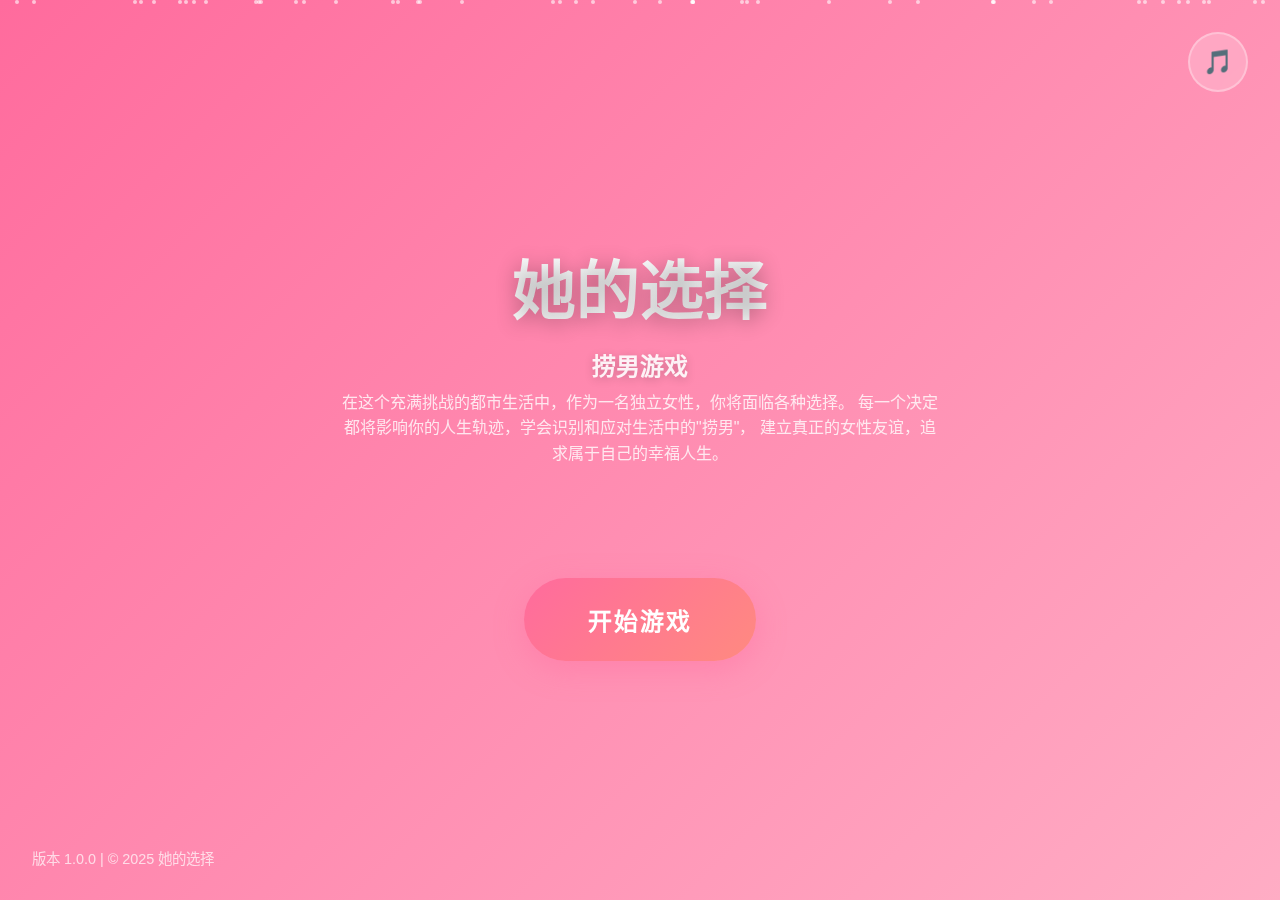
<file: index.html>
<!DOCTYPE html>
<html lang="zh-CN">
<head>
    <meta charset="UTF-8">
    <meta name="viewport" content="width=device-width, initial-scale=1.0">
    <title>她的选择 - 开始游戏</title>
    <meta name="description" content="一款以女性视角探讨情感博弈的互动故事游戏">
    
    <style>
        * {
            margin: 0;
            padding: 0;
            box-sizing: border-box;
        }

        body {
            font-family: 'Microsoft YaHei', 'PingFang SC', 'Hiragino Sans GB', 'SimSun', sans-serif;
            height: 100vh;
            overflow: hidden;
            background: linear-gradient(135deg, #667eea 0%, #764ba2 100%);
            position: relative;
        }

        /* 动态背景 */
        .animated-background {
            position: absolute;
            top: 0;
            left: 0;
            width: 100%;
            height: 100%;
            background: linear-gradient(135deg, #ff6b9d, #ffc3d2, #ff9a9e, #fecfef);
            background-size: 400% 400%;
            animation: gradientShift 8s ease infinite;
            z-index: -2;
        }

        @keyframes gradientShift {
            0% { background-position: 0% 50%; }
            50% { background-position: 100% 50%; }
            100% { background-position: 0% 50%; }
        }

        /* 浮动粒子效果 */
        .particles {
            position: absolute;
            top: 0;
            left: 0;
            width: 100%;
            height: 100%;
            z-index: -1;
        }

        .particle {
            position: absolute;
            width: 4px;
            height: 4px;
            background: rgba(255, 255, 255, 0.6);
            border-radius: 50%;
            animation: float 6s ease-in-out infinite;
        }

        @keyframes float {
            0%, 100% { transform: translateY(0px) rotate(0deg); opacity: 0; }
            10% { opacity: 1; }
            90% { opacity: 1; }
            100% { transform: translateY(-100vh) rotate(360deg); opacity: 0; }
        }

        /* 主容器 */
        .start-container {
            display: flex;
            flex-direction: column;
            align-items: center;
            justify-content: center;
            height: 100vh;
            text-align: center;
            position: relative;
            z-index: 1;
        }

        /* 游戏标题 */
        .game-logo {
            margin-bottom: 3rem;
            animation: fadeInDown 1.5s ease-out;
        }

        .game-title {
            font-size: 4rem;
            font-weight: 700;
            color: white;
            text-shadow: 0 4px 20px rgba(0, 0, 0, 0.3);
            margin-bottom: 1rem;
            background: linear-gradient(45deg, #ffffff, #f8f9fa);
            -webkit-background-clip: text;
            -webkit-text-fill-color: transparent;
            background-clip: text;
        }

        .game-subtitle {
            font-size: 1.5rem;
            color: rgba(255, 255, 255, 0.9);
            text-shadow: 0 2px 10px rgba(0, 0, 0, 0.2);
            margin-bottom: 0.5rem;
        }

        .game-description {
            font-size: 1rem;
            color: rgba(255, 255, 255, 0.8);
            max-width: 600px;
            line-height: 1.6;
            margin: 0 auto;
        }

        /* 开始按钮 */
        .start-section {
            margin-top: 4rem;
            animation: fadeInUp 1.5s ease-out 0.5s both;
        }

        .start-button {
            background: linear-gradient(135deg, #ff6b9d, #ff8a80);
            color: white;
            border: none;
            padding: 1.5rem 4rem;
            font-size: 1.5rem;
            font-weight: 600;
            border-radius: 50px;
            cursor: pointer;
            transition: all 0.3s ease;
            box-shadow: 0 8px 30px rgba(255, 107, 157, 0.4);
            text-transform: uppercase;
            letter-spacing: 2px;
            position: relative;
            overflow: hidden;
        }

        .start-button::before {
            content: '';
            position: absolute;
            top: 0;
            left: -100%;
            width: 100%;
            height: 100%;
            background: linear-gradient(90deg, transparent, rgba(255, 255, 255, 0.3), transparent);
            transition: left 0.5s;
        }

        .start-button:hover::before {
            left: 100%;
        }

        .start-button:hover {
            transform: translateY(-3px) scale(1.05);
            box-shadow: 0 12px 40px rgba(255, 107, 157, 0.6);
        }

        .start-button:active {
            transform: translateY(-1px) scale(1.02);
        }

        /* 音乐控制 */
        .music-control {
            position: fixed;
            top: 2rem;
            right: 2rem;
            z-index: 100;
            animation: fadeIn 2s ease-out 1s both;
        }

        .music-button {
            background: rgba(255, 255, 255, 0.2);
            border: 2px solid rgba(255, 255, 255, 0.3);
            color: white;
            width: 60px;
            height: 60px;
            border-radius: 50%;
            cursor: pointer;
            font-size: 1.5rem;
            display: flex;
            align-items: center;
            justify-content: center;
            transition: all 0.3s ease;
            backdrop-filter: blur(10px);
        }

        .music-button:hover {
            background: rgba(255, 255, 255, 0.3);
            transform: scale(1.1);
        }

        .music-button.playing {
            animation: pulse 1.5s ease-in-out infinite;
        }

        @keyframes pulse {
            0%, 100% { transform: scale(1); }
            50% { transform: scale(1.1); }
        }

        /* 版本信息 */
        .version-info {
            position: fixed;
            bottom: 2rem;
            left: 2rem;
            color: rgba(255, 255, 255, 0.7);
            font-size: 0.9rem;
            animation: fadeIn 2s ease-out 1.5s both;
        }

        /* 动画 */
        @keyframes fadeInDown {
            from {
                opacity: 0;
                transform: translateY(-50px);
            }
            to {
                opacity: 1;
                transform: translateY(0);
            }
        }

        @keyframes fadeInUp {
            from {
                opacity: 0;
                transform: translateY(50px);
            }
            to {
                opacity: 1;
                transform: translateY(0);
            }
        }

        @keyframes fadeIn {
            from { opacity: 0; }
            to { opacity: 1; }
        }

        /* 响应式设计 */
        @media (max-width: 768px) {
            .game-title {
                font-size: 2.5rem;
            }
            
            .game-subtitle {
                font-size: 1.2rem;
            }
            
            .start-button {
                padding: 1.2rem 3rem;
                font-size: 1.2rem;
            }
            
            .music-control {
                top: 1rem;
                right: 1rem;
            }
            
            .music-button {
                width: 50px;
                height: 50px;
                font-size: 1.2rem;
            }
            
            .version-info {
                bottom: 1rem;
                left: 1rem;
                font-size: 0.8rem;
            }
        }

        @media (max-width: 480px) {
            .game-title {
                font-size: 2rem;
            }
            
            .game-subtitle {
                font-size: 1rem;
            }
            
            .game-description {
                font-size: 0.9rem;
                padding: 0 1rem;
            }
            
            .start-button {
                padding: 1rem 2.5rem;
                font-size: 1rem;
            }
        }
    </style>
</head>
<body>
    <!-- 动态背景 -->
    <div class="animated-background"></div>
    
    <!-- 浮动粒子 -->
    <div class="particles" id="particles"></div>

    <!-- 音乐控制 -->
    <div class="music-control">
        <button class="music-button" id="musicToggle" title="背景音乐">
            🎵
        </button>
    </div>

    <!-- 版本信息 -->
    <div class="version-info">
        版本 1.0.0 | © 2025 她的选择
    </div>

    <!-- 主容器 -->
    <div class="start-container">
        <div class="game-logo">
            <h1 class="game-title">她的选择</h1>
            <h2 class="game-subtitle">捞男游戏</h2>
            <p class="game-description">
                在这个充满挑战的都市生活中，作为一名独立女性，你将面临各种选择。
                每一个决定都将影响你的人生轨迹，学会识别和应对生活中的"捞男"，
                建立真正的女性友谊，追求属于自己的幸福人生。
            </p>
        </div>
        
        <div class="start-section">
            <button class="start-button" id="startGame">
                开始游戏
            </button>
        </div>
    </div>

    <!-- 背景音乐 -->
    <audio id="backgroundMusic" loop preload="auto">
        <source src="assets/audio/background.mp3" type="audio/mpeg">
        <source src="assets/audio/background.ogg" type="audio/ogg">
        您的浏览器不支持音频播放。
    </audio>

    <script>
        // 粒子系统
        function createParticles() {
            const particles = document.getElementById('particles');
            const particleCount = 50;
            
            for (let i = 0; i < particleCount; i++) {
                const particle = document.createElement('div');
                particle.className = 'particle';
                particle.style.left = Math.random() * 100 + '%';
                particle.style.animationDelay = Math.random() * 6 + 's';
                particle.style.animationDuration = (Math.random() * 3 + 3) + 's';
                particles.appendChild(particle);
            }
        }

        // 音乐控制
        const backgroundMusic = document.getElementById('backgroundMusic');
        const musicToggle = document.getElementById('musicToggle');
        let isPlaying = false;

        musicToggle.addEventListener('click', () => {
            if (isPlaying) {
                backgroundMusic.pause();
                musicToggle.textContent = '🎵';
                musicToggle.classList.remove('playing');
                isPlaying = false;
            } else {
                backgroundMusic.play().catch(e => {
                    console.log('音频播放失败:', e);
                });
                musicToggle.textContent = '🔊';
                musicToggle.classList.add('playing');
                isPlaying = true;
            }
        });

        // 开始游戏按钮
        const startButton = document.getElementById('startGame');
        startButton.addEventListener('click', () => {
            // 添加点击效果
            startButton.style.transform = 'scale(0.95)';
            
            setTimeout(() => {
                // 跳转到游戏页面
                window.location.href = 'start.html';
            }, 200);
        });

        // 键盘事件
        document.addEventListener('keydown', (e) => {
            if (e.code === 'Space' || e.code === 'Enter') {
                e.preventDefault();
                startButton.click();
            }
            if (e.code === 'KeyM') {
                musicToggle.click();
            }
        });

        // 页面加载完成
        document.addEventListener('DOMContentLoaded', () => {
            createParticles();
            
            // 尝试自动播放背景音乐（某些浏览器可能会阻止）
            setTimeout(() => {
                backgroundMusic.play().then(() => {
                    musicToggle.textContent = '🔊';
                    musicToggle.classList.add('playing');
                    isPlaying = true;
                }).catch(e => {
                    console.log('自动播放被阻止，用户需要手动开启音乐');
                });
            }, 1000);
        });

        // 防止右键和F12
        document.addEventListener('contextmenu', e => e.preventDefault());
        document.addEventListener('keydown', e => {
            if (e.key === 'F12' || (e.ctrlKey && e.shiftKey && e.key === 'I')) {
                e.preventDefault();
            }
        });
    </script>
</body>
</html>
</file>
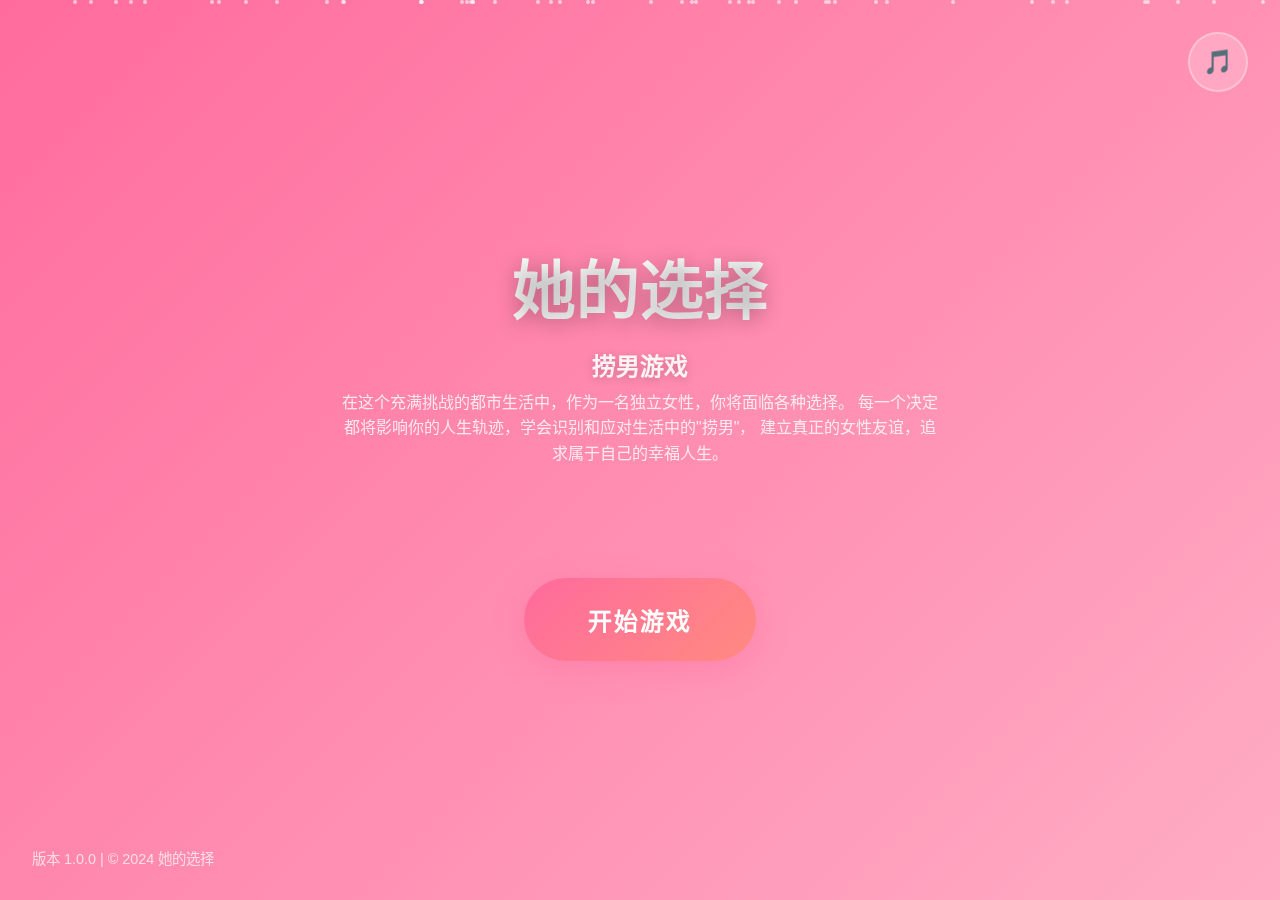
<file: start.html>
<!DOCTYPE html>
<html lang="zh-CN">
<head>
    <meta charset="UTF-8">
    <meta name="viewport" content="width=device-width, initial-scale=1.0">
    <title>她的选择 - 开始游戏</title>
    <meta name="description" content="一款以女性视角探讨情感博弈的互动故事游戏">
    
    <style>
        * {
            margin: 0;
            padding: 0;
            box-sizing: border-box;
        }

        body {
            font-family: 'Microsoft YaHei', 'PingFang SC', 'Hiragino Sans GB', 'SimSun', sans-serif;
            height: 100vh;
            overflow: hidden;
            background: linear-gradient(135deg, #667eea 0%, #764ba2 100%);
            position: relative;
        }

        /* 动态背景 */
        .animated-background {
            position: absolute;
            top: 0;
            left: 0;
            width: 100%;
            height: 100%;
            background: linear-gradient(135deg, #ff6b9d, #ffc3d2, #ff9a9e, #fecfef);
            background-size: 400% 400%;
            animation: gradientShift 8s ease infinite;
            z-index: -2;
        }

        @keyframes gradientShift {
            0% { background-position: 0% 50%; }
            50% { background-position: 100% 50%; }
            100% { background-position: 0% 50%; }
        }

        /* 浮动粒子效果 */
        .particles {
            position: absolute;
            top: 0;
            left: 0;
            width: 100%;
            height: 100%;
            z-index: -1;
        }

        .particle {
            position: absolute;
            width: 4px;
            height: 4px;
            background: rgba(255, 255, 255, 0.6);
            border-radius: 50%;
            animation: float 6s ease-in-out infinite;
        }

        @keyframes float {
            0%, 100% { transform: translateY(0px) rotate(0deg); opacity: 0; }
            10% { opacity: 1; }
            90% { opacity: 1; }
            100% { transform: translateY(-100vh) rotate(360deg); opacity: 0; }
        }

        /* 主容器 */
        .start-container {
            display: flex;
            flex-direction: column;
            align-items: center;
            justify-content: center;
            height: 100vh;
            text-align: center;
            position: relative;
            z-index: 1;
        }

        /* 游戏标题 */
        .game-logo {
            margin-bottom: 3rem;
            animation: fadeInDown 1.5s ease-out;
        }

        .game-title {
            font-size: 4rem;
            font-weight: 700;
            color: white;
            text-shadow: 0 4px 20px rgba(0, 0, 0, 0.3);
            margin-bottom: 1rem;
            background: linear-gradient(45deg, #ffffff, #f8f9fa);
            -webkit-background-clip: text;
            -webkit-text-fill-color: transparent;
            background-clip: text;
        }

        .game-subtitle {
            font-size: 1.5rem;
            color: rgba(255, 255, 255, 0.9);
            text-shadow: 0 2px 10px rgba(0, 0, 0, 0.2);
            margin-bottom: 0.5rem;
        }

        .game-description {
            font-size: 1rem;
            color: rgba(255, 255, 255, 0.8);
            max-width: 600px;
            line-height: 1.6;
            margin: 0 auto;
        }

        /* 开始按钮 */
        .start-section {
            margin-top: 4rem;
            animation: fadeInUp 1.5s ease-out 0.5s both;
        }

        .start-button {
            background: linear-gradient(135deg, #ff6b9d, #ff8a80);
            color: white;
            border: none;
            padding: 1.5rem 4rem;
            font-size: 1.5rem;
            font-weight: 600;
            border-radius: 50px;
            cursor: pointer;
            transition: all 0.3s ease;
            box-shadow: 0 8px 30px rgba(255, 107, 157, 0.4);
            text-transform: uppercase;
            letter-spacing: 2px;
            position: relative;
            overflow: hidden;
        }

        .start-button::before {
            content: '';
            position: absolute;
            top: 0;
            left: -100%;
            width: 100%;
            height: 100%;
            background: linear-gradient(90deg, transparent, rgba(255, 255, 255, 0.3), transparent);
            transition: left 0.5s;
        }

        .start-button:hover::before {
            left: 100%;
        }

        .start-button:hover {
            transform: translateY(-3px) scale(1.05);
            box-shadow: 0 12px 40px rgba(255, 107, 157, 0.6);
        }

        .start-button:active {
            transform: translateY(-1px) scale(1.02);
        }

        /* 音乐控制 */
        .music-control {
            position: fixed;
            top: 2rem;
            right: 2rem;
            z-index: 100;
            animation: fadeIn 2s ease-out 1s both;
        }

        .music-button {
            background: rgba(255, 255, 255, 0.2);
            border: 2px solid rgba(255, 255, 255, 0.3);
            color: white;
            width: 60px;
            height: 60px;
            border-radius: 50%;
            cursor: pointer;
            font-size: 1.5rem;
            display: flex;
            align-items: center;
            justify-content: center;
            transition: all 0.3s ease;
            backdrop-filter: blur(10px);
        }

        .music-button:hover {
            background: rgba(255, 255, 255, 0.3);
            transform: scale(1.1);
        }

        .music-button.playing {
            animation: pulse 1.5s ease-in-out infinite;
        }

        @keyframes pulse {
            0%, 100% { transform: scale(1); }
            50% { transform: scale(1.1); }
        }

        /* 版本信息 */
        .version-info {
            position: fixed;
            bottom: 2rem;
            left: 2rem;
            color: rgba(255, 255, 255, 0.7);
            font-size: 0.9rem;
            animation: fadeIn 2s ease-out 1.5s both;
        }

        /* 动画 */
        @keyframes fadeInDown {
            from {
                opacity: 0;
                transform: translateY(-50px);
            }
            to {
                opacity: 1;
                transform: translateY(0);
            }
        }

        @keyframes fadeInUp {
            from {
                opacity: 0;
                transform: translateY(50px);
            }
            to {
                opacity: 1;
                transform: translateY(0);
            }
        }

        @keyframes fadeIn {
            from { opacity: 0; }
            to { opacity: 1; }
        }

        /* 响应式设计 */
        @media (max-width: 768px) {
            .game-title {
                font-size: 2.5rem;
            }
            
            .game-subtitle {
                font-size: 1.2rem;
            }
            
            .start-button {
                padding: 1.2rem 3rem;
                font-size: 1.2rem;
            }
            
            .music-control {
                top: 1rem;
                right: 1rem;
            }
            
            .music-button {
                width: 50px;
                height: 50px;
                font-size: 1.2rem;
            }
            
            .version-info {
                bottom: 1rem;
                left: 1rem;
                font-size: 0.8rem;
            }
        }

        @media (max-width: 480px) {
            .game-title {
                font-size: 2rem;
            }
            
            .game-subtitle {
                font-size: 1rem;
            }
            
            .game-description {
                font-size: 0.9rem;
                padding: 0 1rem;
            }
            
            .start-button {
                padding: 1rem 2.5rem;
                font-size: 1rem;
            }
        }
    </style>
</head>
<body>
    <!-- 动态背景 -->
    <div class="animated-background"></div>
    
    <!-- 浮动粒子 -->
    <div class="particles" id="particles"></div>

    <!-- 音乐控制 -->
    <div class="music-control">
        <button class="music-button" id="musicToggle" title="背景音乐">
            🎵
        </button>
    </div>

    <!-- 版本信息 -->
    <div class="version-info">
        版本 1.0.0 | © 2024 她的选择
    </div>

    <!-- 主容器 -->
    <div class="start-container">
        <div class="game-logo">
            <h1 class="game-title">她的选择</h1>
            <h2 class="game-subtitle">捞男游戏</h2>
            <p class="game-description">
                在这个充满挑战的都市生活中，作为一名独立女性，你将面临各种选择。
                每一个决定都将影响你的人生轨迹，学会识别和应对生活中的"捞男"，
                建立真正的女性友谊，追求属于自己的幸福人生。
            </p>
        </div>
        
        <div class="start-section">
            <button class="start-button" id="startGame">
                开始游戏
            </button>
        </div>
    </div>

    <!-- 背景音乐 -->
    <audio id="backgroundMusic" loop preload="auto">
        <source src="assets/audio/background.mp3" type="audio/mpeg">
        <source src="assets/audio/background.ogg" type="audio/ogg">
        您的浏览器不支持音频播放。
    </audio>

    <script>
        // 粒子系统
        function createParticles() {
            const particles = document.getElementById('particles');
            const particleCount = 50;
            
            for (let i = 0; i < particleCount; i++) {
                const particle = document.createElement('div');
                particle.className = 'particle';
                particle.style.left = Math.random() * 100 + '%';
                particle.style.animationDelay = Math.random() * 6 + 's';
                particle.style.animationDuration = (Math.random() * 3 + 3) + 's';
                particles.appendChild(particle);
            }
        }

        // 音乐控制
        const backgroundMusic = document.getElementById('backgroundMusic');
        const musicToggle = document.getElementById('musicToggle');
        let isPlaying = false;

        musicToggle.addEventListener('click', () => {
            if (isPlaying) {
                backgroundMusic.pause();
                musicToggle.textContent = '🎵';
                musicToggle.classList.remove('playing');
                isPlaying = false;
            } else {
                backgroundMusic.play().catch(e => {
                    console.log('音频播放失败:', e);
                });
                musicToggle.textContent = '🔊';
                musicToggle.classList.add('playing');
                isPlaying = true;
            }
        });

        // 开始游戏按钮
        const startButton = document.getElementById('startGame');
        startButton.addEventListener('click', () => {
            // 添加点击效果
            startButton.style.transform = 'scale(0.95)';
            
            setTimeout(() => {
                // 跳转到游戏页面
                window.location.href = 'index.html';
            }, 200);
        });

        // 键盘事件
        document.addEventListener('keydown', (e) => {
            if (e.code === 'Space' || e.code === 'Enter') {
                e.preventDefault();
                startButton.click();
            }
            if (e.code === 'KeyM') {
                musicToggle.click();
            }
        });

        // 页面加载完成
        document.addEventListener('DOMContentLoaded', () => {
            createParticles();
            
            // 尝试自动播放背景音乐（某些浏览器可能会阻止）
            setTimeout(() => {
                backgroundMusic.play().then(() => {
                    musicToggle.textContent = '🔊';
                    musicToggle.classList.add('playing');
                    isPlaying = true;
                }).catch(e => {
                    console.log('自动播放被阻止，用户需要手动开启音乐');
                });
            }, 1000);
        });

        // 防止右键和F12
        document.addEventListener('contextmenu', e => e.preventDefault());
        document.addEventListener('keydown', e => {
            if (e.key === 'F12' || (e.ctrlKey && e.shiftKey && e.key === 'I')) {
                e.preventDefault();
            }
        });
    </script>
</body>
</html>
</file>
